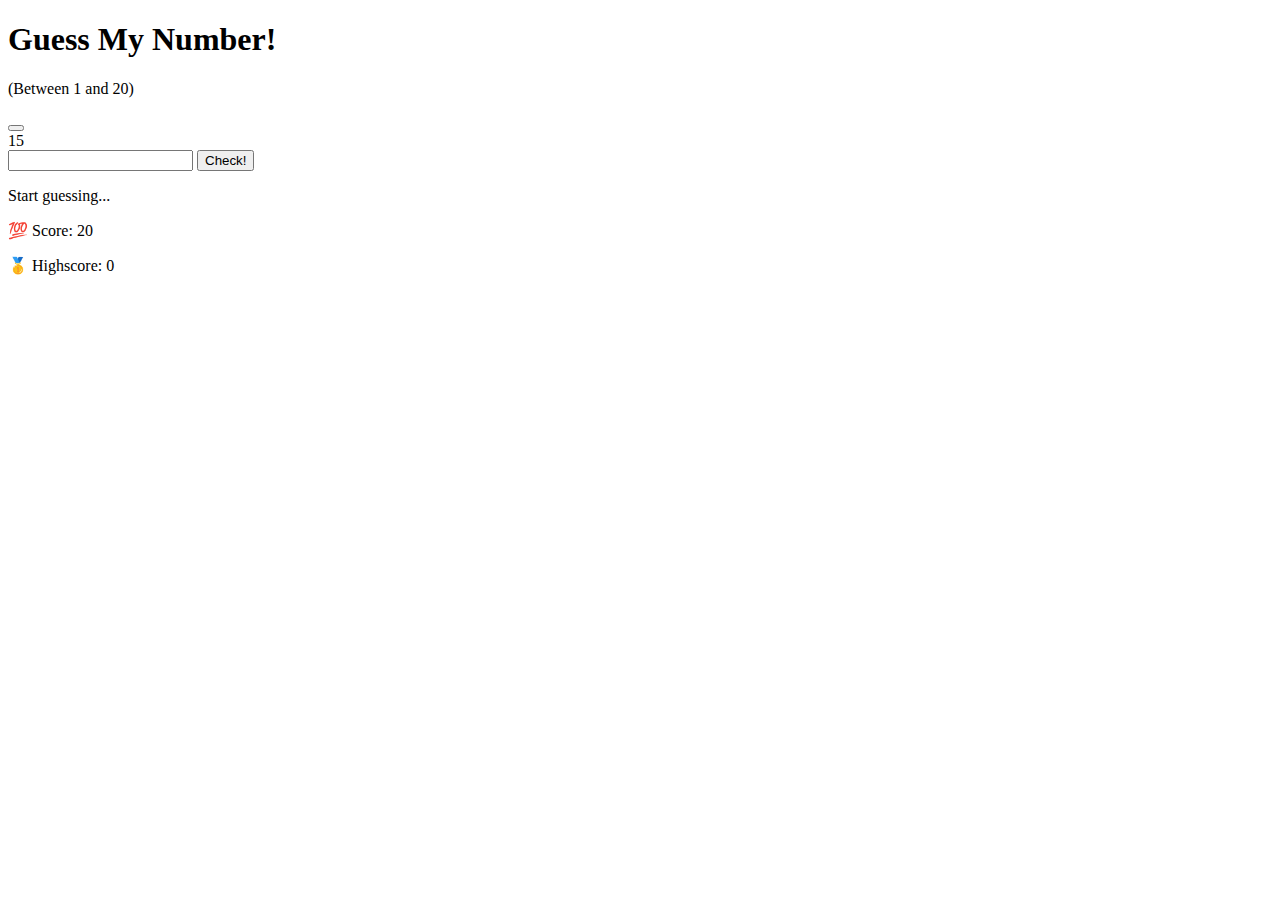
<file: 07-DOM/project 1 'Guess my number'/index.html>
<!DOCTYPE html>
<html lang="en">
  <head>
    <meta charset="UTF-8" />
    <meta name="viewport" content="width=device-width, initial-scale=1.0" />
    <title>Guess My Number</title>
  </head>
  <body>
    <header>
      <h1>Guess My Number!</h1>
      <p class="between">(Between 1 and 20)</p>
      <button class="bun again"></button>
      <div class="number">?</div>
    </header>
    <main>
      <section class="left">
        <input type="number" class="guess" />
        <button class="btn check">Check!</button>
      </section>
      <section class="right">
        <p class="message">Start guessing...</p>
        <p class="label-score">💯 Score: <span class="score">20</span></p>
        <p class="label-highscore">
          🥇 Highscore: <span class="highscore">0</span>
        </p>
      </section>
    </main>
    <script src="script.js"></script>
  </body>
</html>
</file>
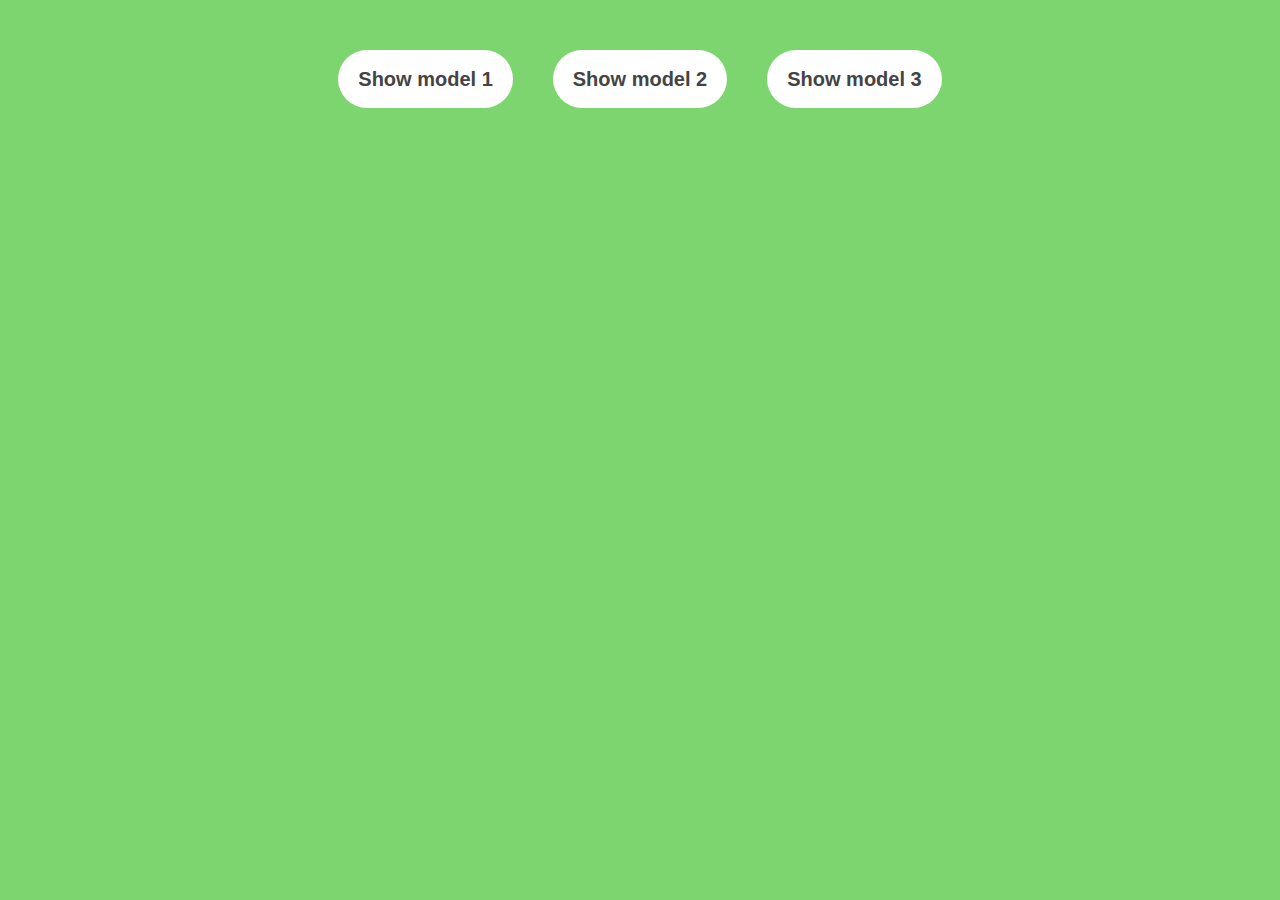
<file: 07-DOM/project 2 'Model Window'/index.html>
<!DOCTYPE html>
<html lang="en">
  <head>
    <meta charset="UTF-8" />
    <meta name="viewport" content="width=device-width, initial-scale=1.0" />
    <meta http-equiv="X-UA-Compatible" content="ie=edge" />
    <link rel="stylesheet" href="style.css" />
    <title>Model Window</title>
  </head>
  <body>
    <button class="show-model">Show model 1</button>
    <button class="show-model">Show model 2</button>
    <button class="show-model">Show model 3</button>

    <div class="model hidden">
      <button class="close-model">&times;</button>
      <h1>I'm a model window 😍</h1>
      <p>
        Lorem ipsum dolor sit amet consectetur adipisicing elit. Nemo quae
        commodi dolorem eum, quas ipsa quidem? Maxime eius itaque veniam?
        Delectus magnam dolore saepe sequi illo modi ut facere ab. Lorem ipsum
        dolor sit amet consectetur adipisicing elit. Nemo quae commodi dolorem
        eum, quas ipsa quidem? Maxime eius itaque veniam? Delectus magnam dolore
        saepe sequi illo modi ut facere ab. Lorem ipsum dolor sit amet
        consectetur adipisicing elit. Nemo quae commodi dolorem eum, quas ipsa
        quidem? Maxime eius itaque veniam? Delectus magnam dolore saepe sequi
        illo modi ut facere ab.
      </p>
    </div>
    <div class="overlay hidden"></div>

    <script src="script.js"></script>
  </body>
</html>
</file>
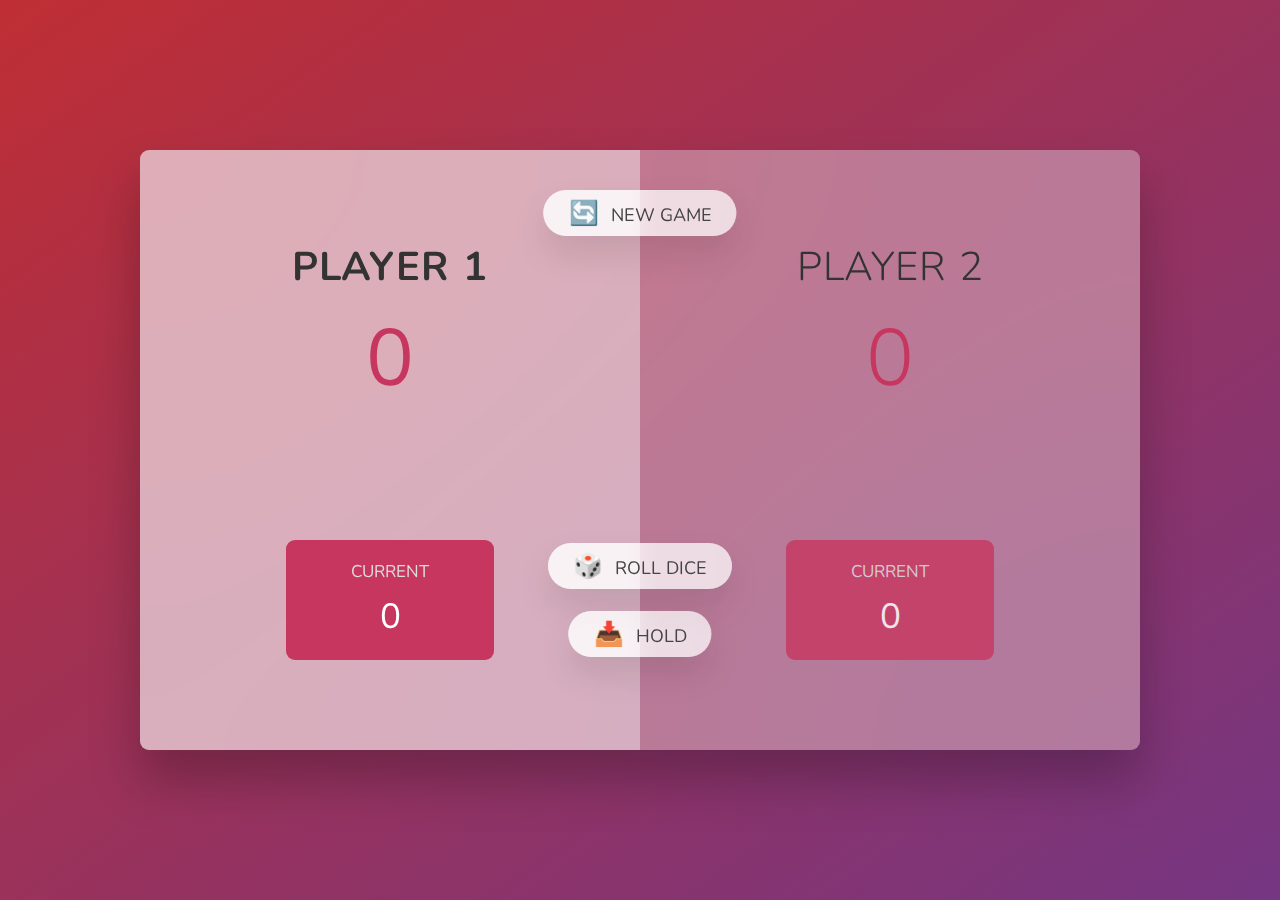
<file: 07-DOM/project 3 'Pig Game'/index.html>
<!DOCTYPE html>
<html lang="en">
  <head>
    <meta charset="UTF-8" />
    <meta name="viewport" content="width=device-width, initial-scale=1.0" />
    <meta http-equiv="X-UA-Compatible" content="ie=edge" />
    <link rel="stylesheet" href="style.css" />
    <title>Pig Game</title>
  </head>
  <body>
    <main>
      <section class="player player--0 player--active">
        <h2 class="name" id="name--0">Player 1</h2>
        <p class="score" id="score--0">43</p>
        <div class="current">
          <p class="current-label">Current</p>
          <p class="current-score" id="current--0">0</p>
        </div>
      </section>
      <section class="player player--1">
        <h2 class="name" id="name--1">Player 2</h2>
        <p class="score" id="score--1">24</p>
        <div class="current">
          <p class="current-label">Current</p>
          <p class="current-score" id="current--1">0</p>
        </div>
      </section>

      <img src="dice-5.png" alt="Playing dice" class="dice" />
      <button class="btn btn--new">🔄 New game</button>
      <button class="btn btn--roll">🎲 Roll dice</button>
      <button class="btn btn--hold">📥 Hold</button>
    </main>
    <script src="script.js"></script>
  </body>
</html>
</file>
<file: 07-DOM/project 2 'Model Window'/style.css>
* {
  margin: 0;
  padding: 0;
  box-sizing: inherit;
}

html {
  font-size: 62.5%;
  box-sizing: border-box;
}

body {
  font-family: sans-serif;
  color: #333;
  line-height: 1.5;
  position: relative;
  display: flex;
  align-items: flex-start;
  justify-content: center;
  background: #7dd56f;
}

.show-model {
  font-size: 2rem;
  font-weight: 600;
  padding: 1.75rem 2rem;
  margin: 5rem 2rem;
  border: none;
  background-color: #fff;
  color: #444;
  border-radius: 10rem;
  cursor: pointer;
}

.close-model {
  position: absolute;
  top: 1.2rem;
  right: 2rem;
  font-size: 5rem;
  color: #333;
  cursor: pointer;
  border: none;
  background: none;
}

h1 {
  font-size: 2.5rem;
  margin-bottom: 2rem;
}

p {
  font-size: 1.8rem;
}

/*---------------------------------------------*/
/* CLASSES TO MAKE MODEL WORK*/
.hidden {
  display: none;
}

.model {
  margin-top: 20%;
  position: absolute;
  top: 50%;
  left: 50%;
  transform: translate(-50%, -50%);
  width: 70%;

  background-color: white;
  padding: 6rem;
  border-radius: 5px;
  box-shadow: 0 3rem 5rem rgba(0, 0, 0, 0.3);
  z-index: 10;
}

.overlay {
  position: absolute;
  top: 0;
  left: 0;
  width: 100%;
  height: 100vh;
  background-color: rgba(0, 0, 0, 0.5);
  opacity: 1;
  transition: opacity 0.3s ease-in-out;
  backdrop-filter: blur(5px);
  -webkit-backdrop-filter: blur(5px);
}
</file>
<file: 07-DOM/project 3 'Pig Game'/style.css>
@import url("https://fonts.googleapis.com/css2?family=Nunito&display=swap");

* {
  margin: 0;
  padding: 0;
  box-sizing: inherit;
}

html {
  font-size: 62.5%;
  box-sizing: border-box;
}

body {
  font-family: "Nunito", sans-serif;
  font-weight: 400;
  height: 100vh;
  color: #333;
  background-image: linear-gradient(to top left, #753682 0%, #bf2e34 100%);
  display: flex;
  align-items: center;
  justify-content: center;
}

/* LAYOUT */
main {
  position: relative;
  width: 100rem;
  height: 60rem;
  background-color: rgba(255, 255, 255, 0.35);
  backdrop-filter: blur(200px);
  filter: blur();
  box-shadow: 0 3rem 5rem rgba(0, 0, 0, 0.25);
  border-radius: 9px;
  overflow: hidden;
  display: flex;
}

.player {
  flex: 50%;
  padding: 9rem;
  display: flex;
  flex-direction: column;
  align-items: center;
  transition: all 0.75s;
}

/* ELEMENTS */
.name {
  position: relative;
  font-size: 4rem;
  text-transform: uppercase;
  letter-spacing: 1px;
  word-spacing: 2px;
  font-weight: 300;
  margin-bottom: 1rem;
}

.score {
  font-size: 8rem;
  font-weight: 300;
  color: #c7365f;
  margin-bottom: auto;
}

.player--active {
  background-color: rgba(255, 255, 255, 0.4);
}
.player--active .name {
  font-weight: 700;
}
.player--active .score {
  font-weight: 400;
}

.player--active .current {
  opacity: 1;
}

.current {
  background-color: #c7365f;
  opacity: 0.8;
  border-radius: 9px;
  color: #fff;
  width: 65%;
  padding: 2rem;
  text-align: center;
  transition: all 0.75s;
}

.current-label {
  text-transform: uppercase;
  margin-bottom: 1rem;
  font-size: 1.7rem;
  color: #ddd;
}

.current-score {
  font-size: 3.5rem;
}

/* ABSOLUTE POSITIONED ELEMENTS */
.btn {
  position: absolute;
  left: 50%;
  transform: translateX(-50%);
  color: #444;
  background: none;
  border: none;
  font-family: inherit;
  font-size: 1.8rem;
  text-transform: uppercase;
  cursor: pointer;
  font-weight: 400;
  transition: all 0.2s;

  background-color: white;
  background-color: rgba(255, 255, 255, 0.6);
  backdrop-filter: blur(10px);

  padding: 0.7rem 2.5rem;
  border-radius: 50rem;
  box-shadow: 0 1.75rem 3.5rem rgba(0, 0, 0, 0.1);
}

.btn::first-letter {
  font-size: 2.4rem;
  display: inline-block;
  margin-right: 0.7rem;
}

.btn--new {
  top: 4rem;
}
.btn--roll {
  top: 39.3rem;
}
.btn--hold {
  top: 46.1rem;
}

.btn:active {
  transform: translate(-50%, 3px);
  box-shadow: 0 1rem 2rem rgba(0, 0, 0, 0.15);
}

.btn:focus {
  outline: none;
}

.dice {
  position: absolute;
  left: 50%;
  top: 16.5rem;
  transform: translateX(-50%);
  height: 10rem;
  box-shadow: 0 2rem 5rem rgba(0, 0, 0, 0.2);
}

.player--winner {
  background-color: #2f2f2f;
}

.player--winner .name {
  font-weight: 700;
  color: #c7365f;
}

.hidden {
  display: none;
}
</file>
